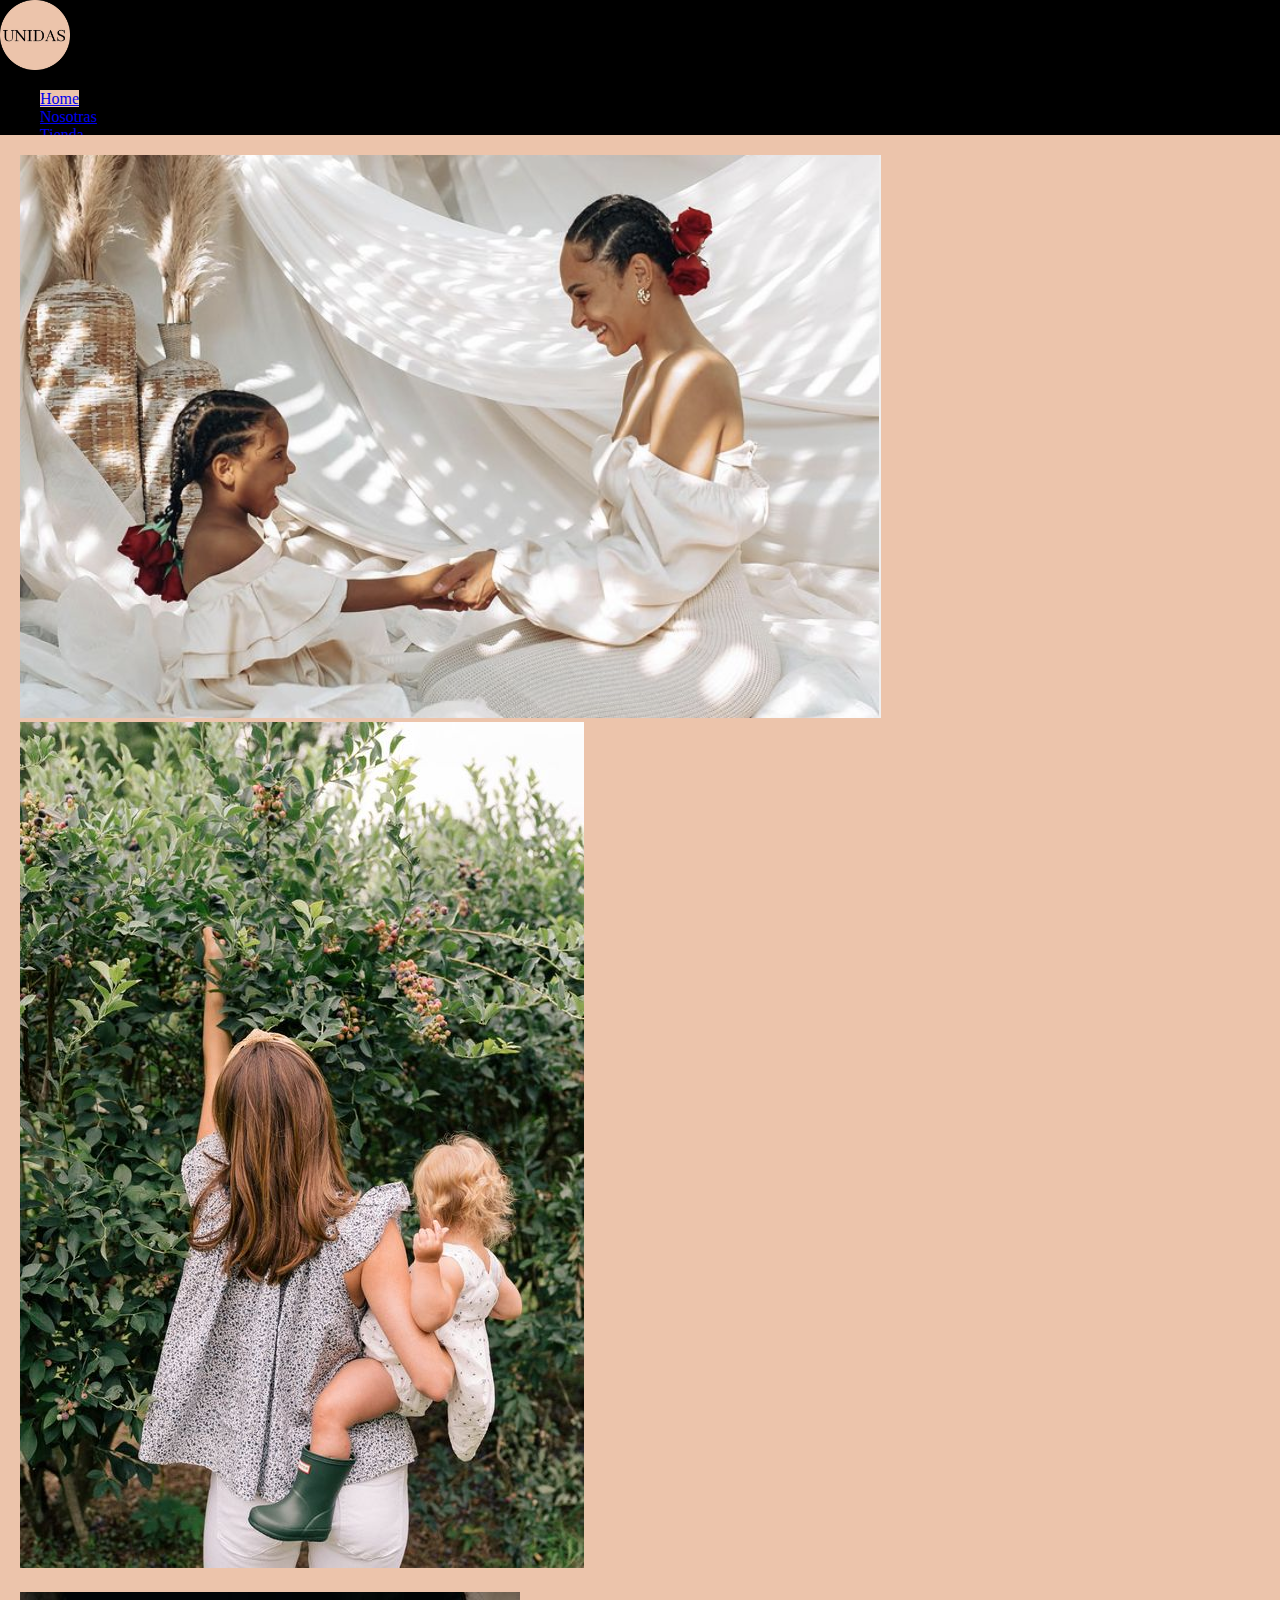
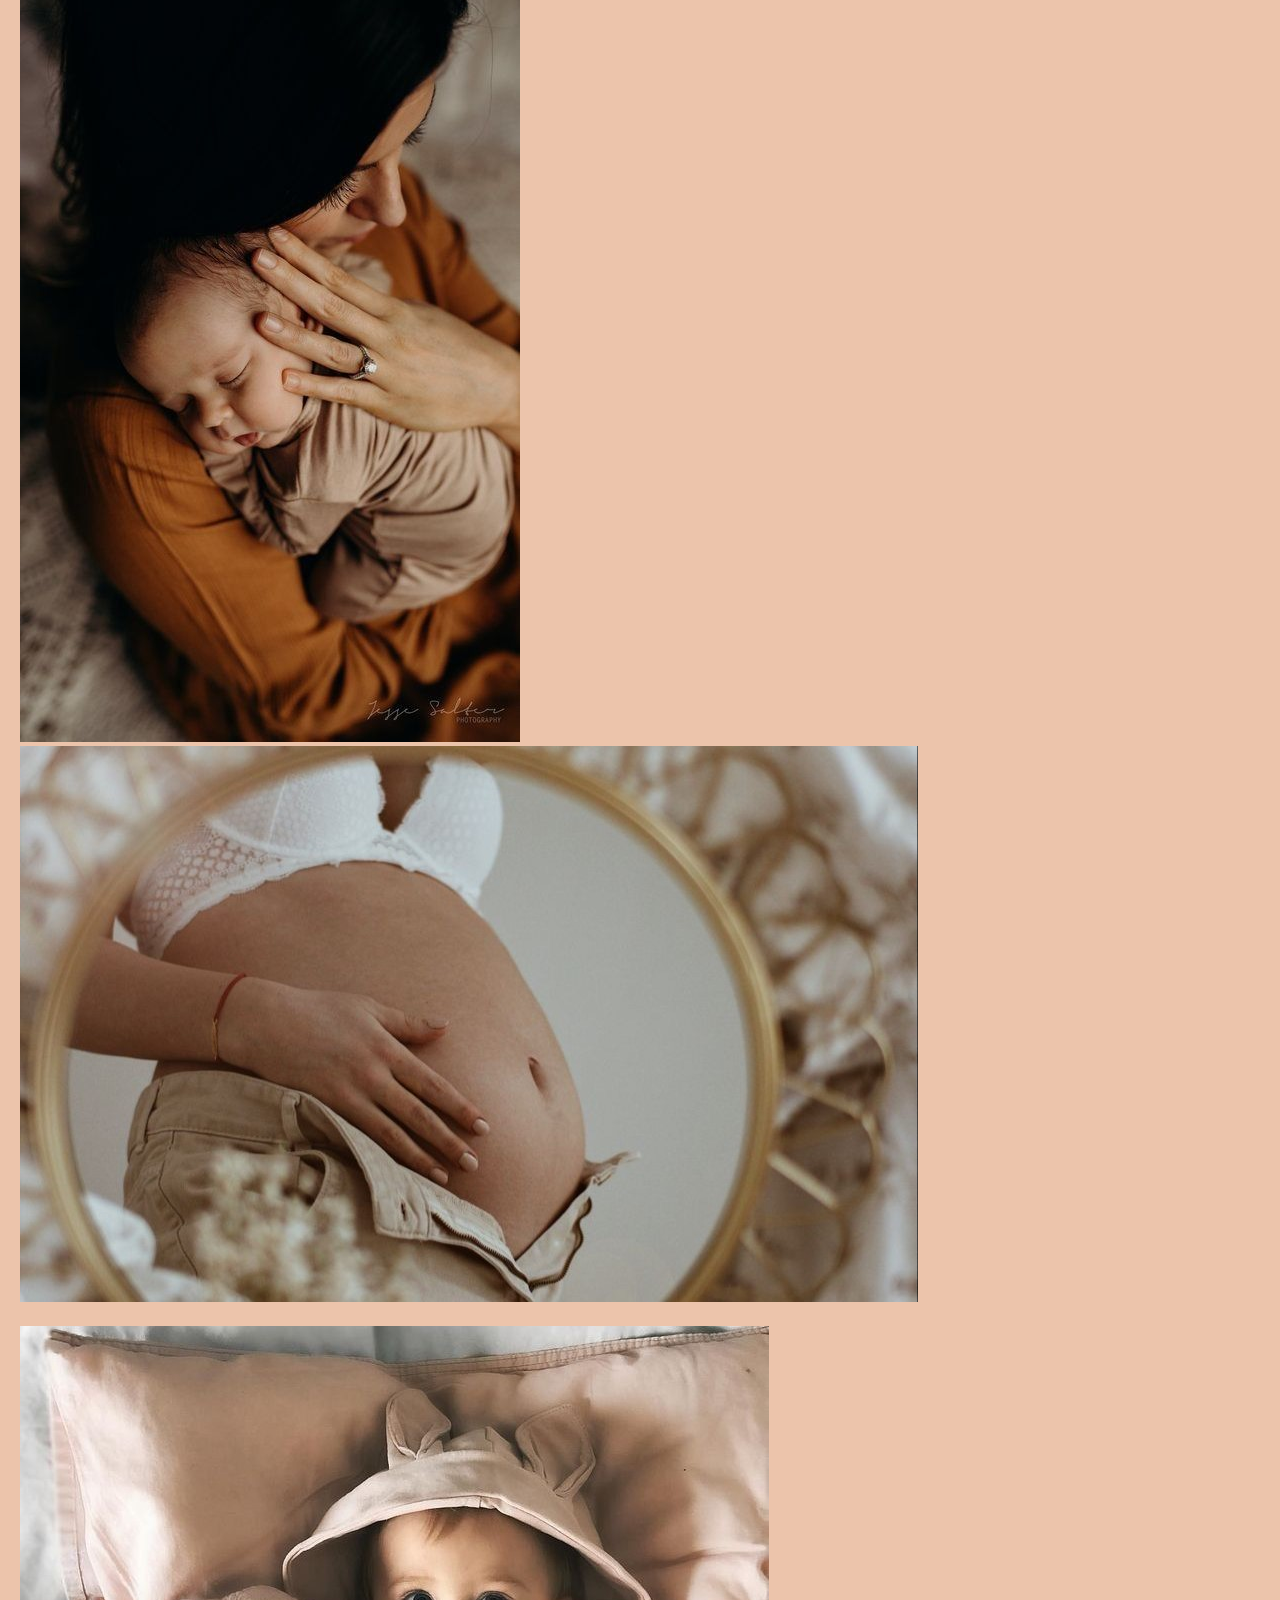
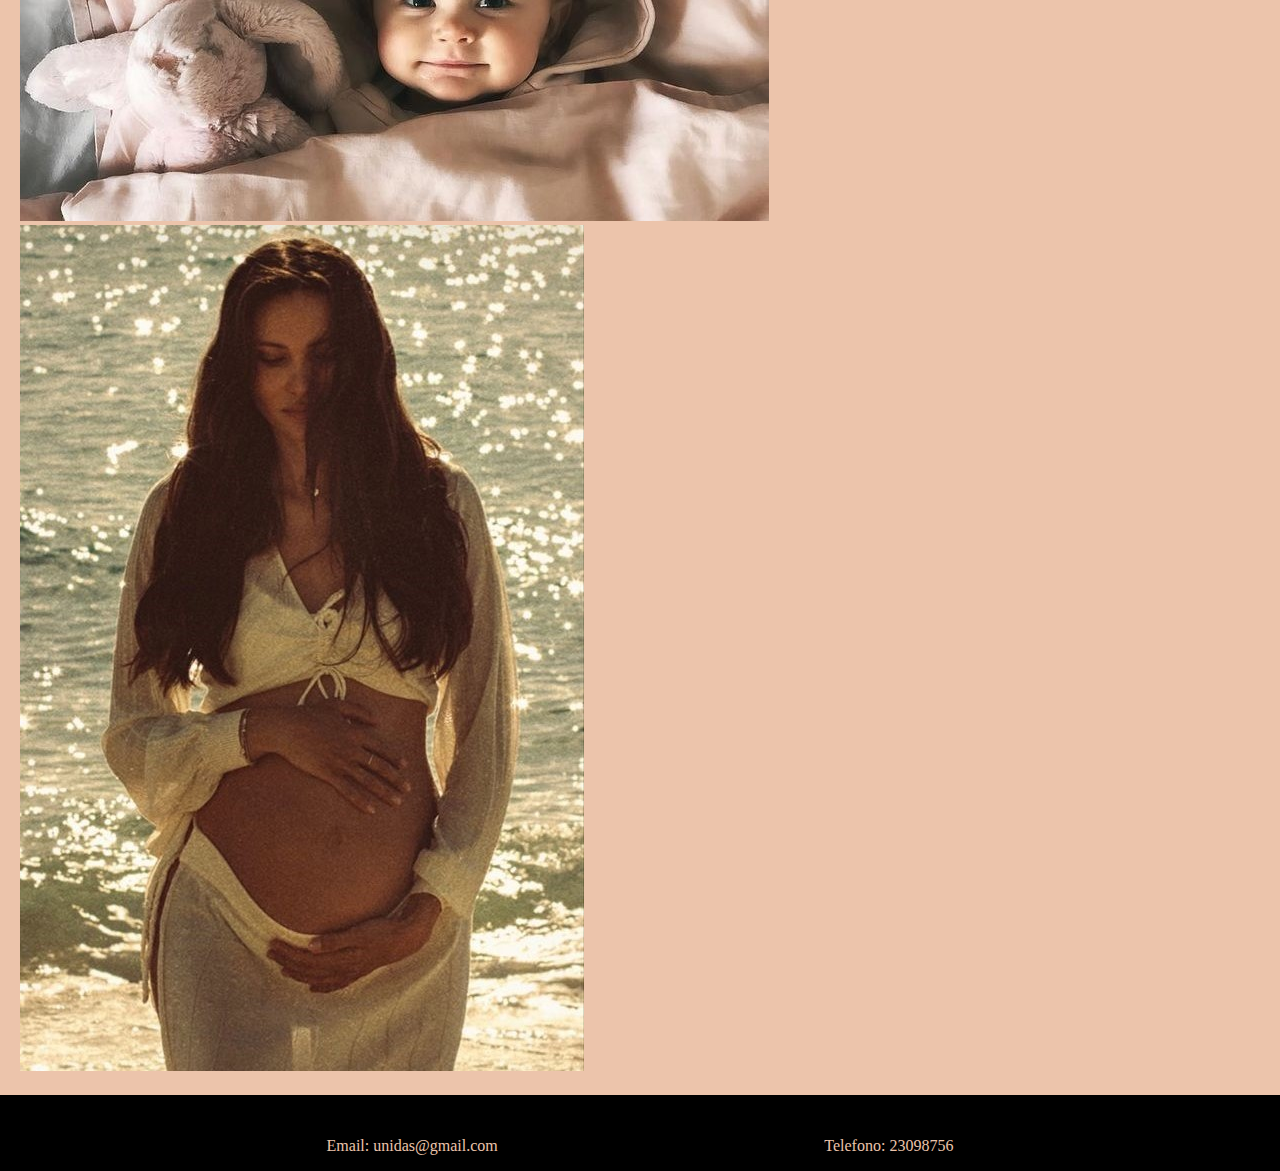
<file: index.html>
<!DOCTYPE html>
<html lang="en">
<head>
    <meta charset="UTF-8">
    <meta http-equiv="X-UA-Compatible" content="IE=edge">
    <meta name="viewport" content="width=device-width, initial-scale=1.0">
    <title>unidas</title>
    <meta name="description" content="Unidas es una página web dirigida a madres que quieren compartir experiencias, datos y sugerencias, de esta forma generando vínculos y amistades entre madres que comparten valores y formas de crianza.">
    <meta name="keywords"  content="unidas, madres, tienda, online, ecommerce">
    <link href="https://cdn.jsdelivr.net/npm/bootstrap@5.2.0-beta1/dist/css/bootstrap.min.css" rel="stylesheet" integrity="sha384-0evHe/X+R7YkIZDRvuzKMRqM+OrBnVFBL6DOitfPri4tjfHxaWutUpFmBp4vmVor" crossorigin="anonymous">
    <link rel="stylesheet" href="style.css">
    <link href="https://maxcdn.bootstrapcdn.com/font-awesome/4.7.0/css/font-awesome.min.css" rel="stylesheet" />
</head>
<body>
    <header>
        <nav class="container-fluid">
            <div class="row">
                <div class="navbar navbar-light">
                    <a class="navbar-brand" href="#">
                        <img class="mw-100"  src="img/logo.png" width="auto" height="70" alt="">
                    </a>
                </div>
            </div>
            <div clas="row">
                <ul class="nav nav-tabs" class="col-lg-12">
                    <li class="nav-item">
                      <a class="nav-link active" style="background-color:#ecc4ab" aria-current="page" href="#">Home</a>
                    </li>
                    <li class="nav-item">
                        <a class="nav-link" href="nosotras.html">Nosotras</a>
                      </li>
                    <li class="nav-item">
                      <a class="nav-link" href="tienda.html">Tienda</a>
                    </li>
                    <li class="nav-item">
                        <a class="nav-link" href="resenias.html">Reseñas</a>
                      </li>
                      <li class="nav-item">
                        <a class="nav-link" href="contactar.html">Contactar</a>
                      </li>
                  </ul>
            </div>
        </nav>
        
    </header>
    <main >
        <div class="row">
            <div class="col-lg-4 col-md-12 mb-4 mb-lg-0">
                <img
                    src="img/motherhood3.png"
                    class="w-100 shadow-1-strong rounded mb-4"
                    alt="madre jugando con hija"
                />
                <img
                    src="img/index2.jpg"
                    class="w-100 shadow-1-strong rounded mb-4"
                alt="madre cosechando con hija"
                />
            </div>
            <div class="col-lg-4 mb-4 mb-lg-0">
                <img
                    src="img/index1.jpg"
                    class="w-100 shadow-1-strong rounded mb-4"
                    alt="madre con hijo en brazos"
                />
                <img
                    src="img/motherhood5.jpg"
                    class="w-100 shadow-1-strong rounded mb-4"
                    alt="mujer embarazada"
                />
            </div>
            <div class="col-lg-4 mb-4 mb-lg-0">
                <img
                    src="img/motherhood4.jpg"
                    class="w-100 shadow-1-strong rounded mb-4"
                    alt="bebe en cama"
                />
                <img
                    src="img/index3.jpg"
                    class="w-100 shadow-1-strong rounded mb-4"
                    alt="mujer embarazada en la playa"
                />
            </div>
        </div>
    </main>
    <footer>
        <p>Email: unidas@gmail.com</p>
        <p>Telefono: 23098756</p>
    </footer>
    <script src="https://cdn.jsdelivr.net/npm/bootstrap@5.2.0-beta1/dist/js/bootstrap.bundle.min.js" integrity="sha384-pprn3073KE6tl6bjs2QrFaJGz5/SUsLqktiwsUTF55Jfv3qYSDhgCecCxMW52nD2" crossorigin="anonymous"></script>

</body>
</html>
</file>
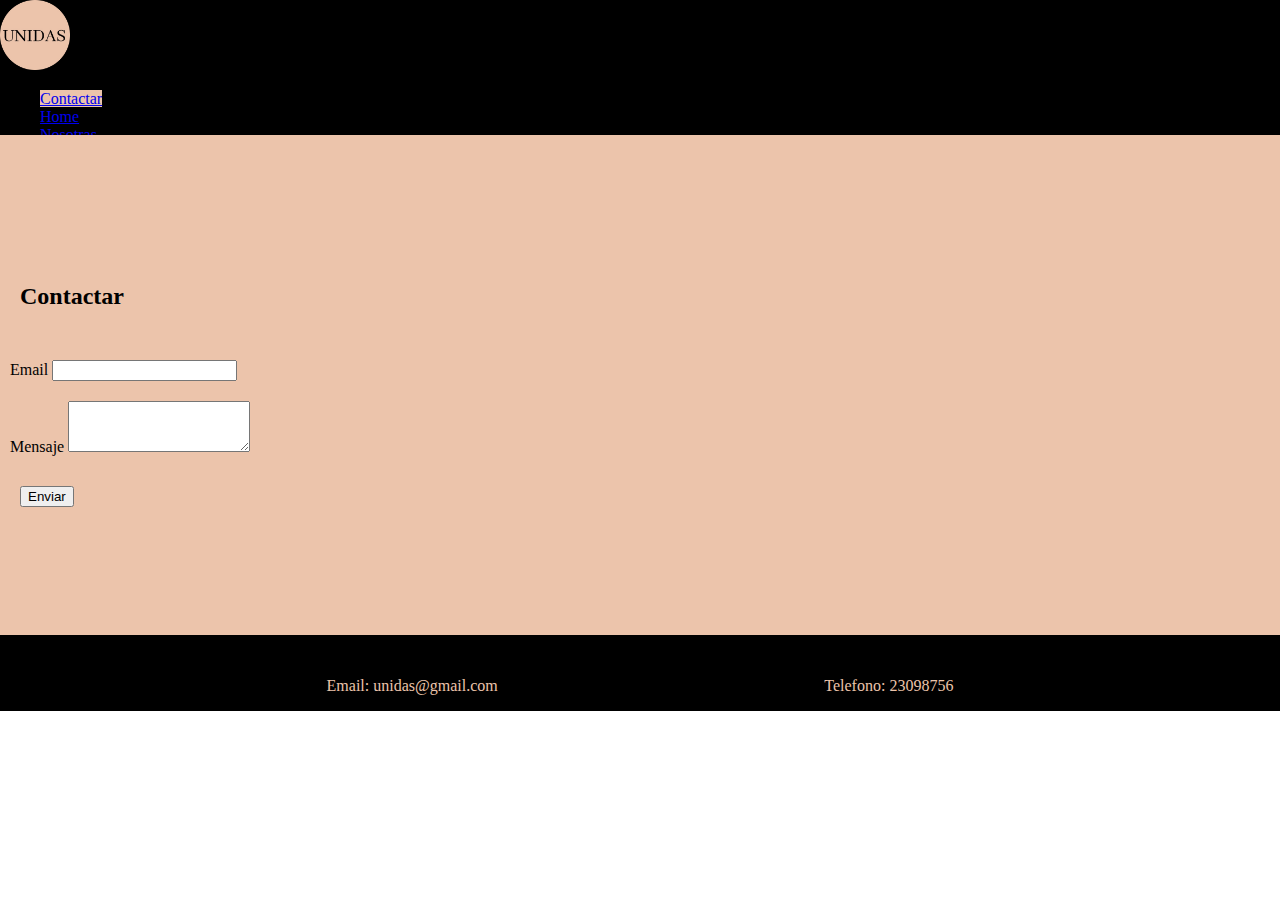
<file: contactar.html>
<!DOCTYPE html>
<html lang="en">
<head>
    <meta charset="UTF-8">
    <meta http-equiv="X-UA-Compatible" content="IE=edge">
    <meta name="viewport" content="width=device-width, initial-scale=1.0">
    <title>unidas</title>
    <meta name="description" content="Unidas es una página web dirigida a madres que quieren compartir experiencias, datos y sugerencias, de esta forma generando vínculos y amistades entre madres que comparten valores y formas de crianza.">
    <meta name="keywords"  content="unidas, madres, contactar, formula, contacto">
    <link href="https://cdn.jsdelivr.net/npm/bootstrap@5.2.0-beta1/dist/css/bootstrap.min.css" rel="stylesheet" integrity="sha384-0evHe/X+R7YkIZDRvuzKMRqM+OrBnVFBL6DOitfPri4tjfHxaWutUpFmBp4vmVor" crossorigin="anonymous">
    <link rel="stylesheet" href="style.css">
</head>
<body>
    <header>
        <nav class="container-fluid">
            <div class="row">
                <div class="navbar navbar-light">
                    <a class="navbar-brand" href="index.html">
                      <img src="img/logo.png" width="auto" height="70" alt="">
                    </a>
                </div>
            </div>
            <div clas="row">
                <ul class="nav nav-tabs" class="col-lg-12">
                    <li class="nav-item">
                      <a class="nav-link active" style="background-color:#ecc4ab" aria-current="page" href="#">Contactar</a>
                    </li>
                    <li class="nav-item">
                        <a class="nav-link" href="index.html">Home</a>
                      </li>
                      <li class="nav-item">
                        <a class="nav-link" href="nosotras.html">Nosotras</a>
                      </li>
                    </li>
                    <li class="nav-item">
                      <a class="nav-link" href="tienda.html">Tienda</a>
                    </li>
                    <li class="nav-item">
                      <a class="nav-link" href="resenias.html">Reseñas</a>
                    </li>
                  </ul>
            </div>
        </nav>
    </header>
    <main>
        <form id="contactform">
            <div class="row mb-4">
                <div class="col-lg-5">
                  <h2 class="display-4 font-weight-light">Contactar</h2>
                </div>
              </div>
            <div class="form-group">
              <label for="exampleFormControlInput1">Email</label>
              <input type="email" class="form-control" id="exampleFormControlInput1" placeholder="">
            </div>
            <div class="form-group">
              <label for="exampleFormControlTextarea1">Mensaje</label>
              <textarea class="form-control" id="exampleFormControlTextarea1" rows="3"></textarea>
            </div>
            <div class="form-group row">
                <div class="col-sm-10">
                  <button type="submit" class="btn btn-primary">Enviar</button>
                </div>
              </div>
          </form>
    </main>
    <footer>
        <p>Email: unidas@gmail.com</p>
        <p>Telefono: 23098756</p>
    </footer>

    <script src="https://cdn.jsdelivr.net/npm/bootstrap@5.2.0-beta1/dist/js/bootstrap.bundle.min.js" integrity="sha384-pprn3073KE6tl6bjs2QrFaJGz5/SUsLqktiwsUTF55Jfv3qYSDhgCecCxMW52nD2" crossorigin="anonymous"></script>
</body>
</html>
</file>
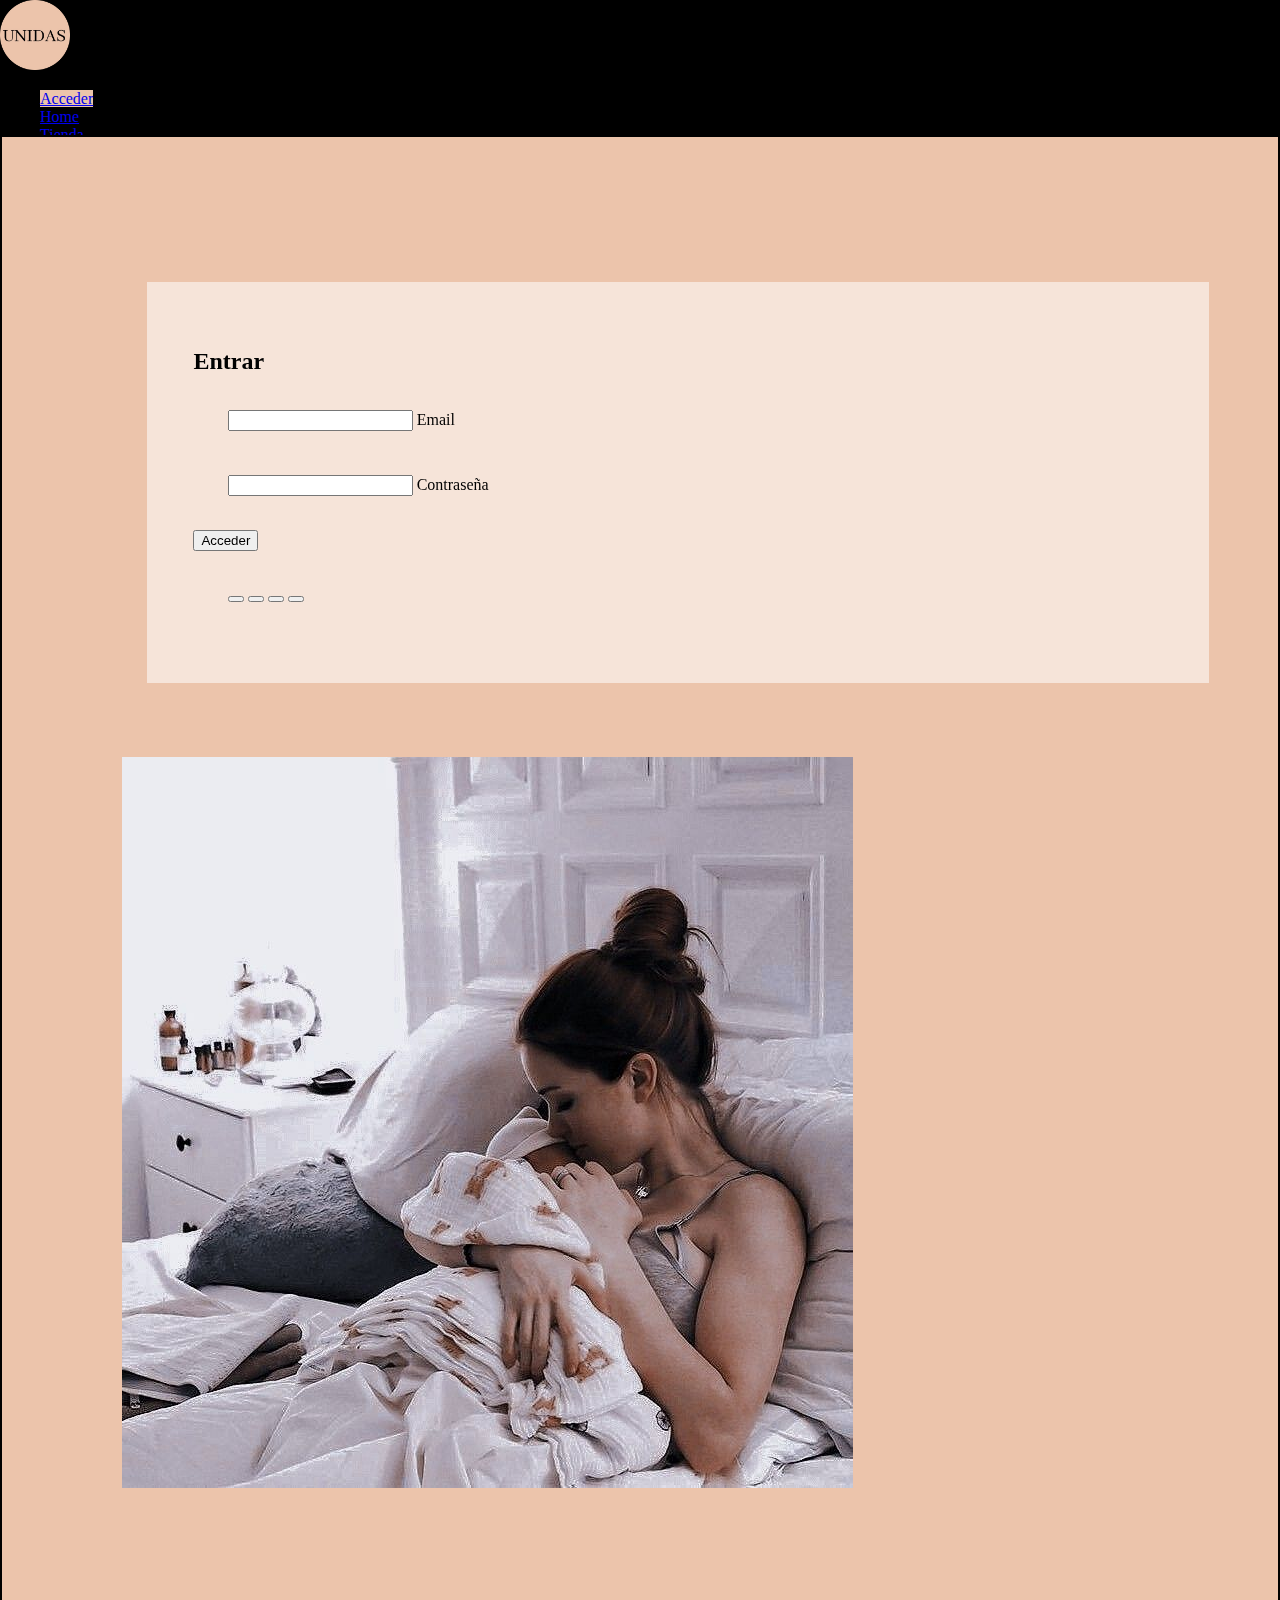
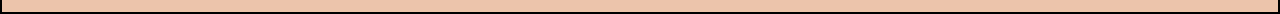
<file: iniciar_sesion.html>
<!DOCTYPE html>
<html lang="en">
<head>
    <meta charset="UTF-8">
    <meta http-equiv="X-UA-Compatible" content="IE=edge">
    <meta name="viewport" content="width=device-width, initial-scale=1.0">
    <title>unidas</title>
    <link href="https://cdn.jsdelivr.net/npm/bootstrap@5.2.0-beta1/dist/css/bootstrap.min.css" rel="stylesheet" integrity="sha384-0evHe/X+R7YkIZDRvuzKMRqM+OrBnVFBL6DOitfPri4tjfHxaWutUpFmBp4vmVor" crossorigin="anonymous">
    <link rel="stylesheet" href="style.css">
</head>
<body>
    <header>
        <nav class="container-fluid">
            <div class="row">
                <div class="navbar navbar-light">
                    <a class="navbar-brand" href="img/logo.png">
                      <img src="img/logo.png" width="auto" height="70" alt="">
                    </a>
                </div>
            </div>
            <div clas="row">
                <ul class="nav nav-tabs" class="col-lg-12">
                    <li class="nav-item">
                      <a class="nav-link active" style="background-color:#ecc4ab" aria-current="page" href="#">Acceder</a>
                    </li>
                    <li class="nav-item">
                        <a class="nav-link" href="index.html">Home</a>
                      </li>
                    <li class="nav-item">
                      <a class="nav-link" href="tienda.html">Tienda</a>
                    </li>
                    <li class="nav-item">
                        <a class="nav-link" href="resenias.html">Reseñas</a>
                      </li>
                  </ul>
            </div>
        </nav>
    </header>
    <main>
        <!-- Section: Design Block -->
<section class="text-center text-lg-start">
    <style>
      .cascading-right {
        margin-right: -50px;
      }
  
      @media (max-width: 991.98px) {
        .cascading-right {
          margin-right: 0;
        }
      }
    </style>
  
    <!-- Jumbotron -->
    <div class="container py-4">
      <div class="row g-0 align-items-center">
        <div class="col-lg-6 mb-5 mb-lg-0">
          <div class="card cascading-right" style="
              background: hsla(0, 0%, 100%, 0.55);
              backdrop-filter: blur(30px);
              ">
            <div class="card-body p-5 shadow-5 text-center">
              <h2 class="fw-bold mb-5">Entrar</h2>
              <form>

                <!-- Email input -->
                <div class="form-outline mb-4">
                  <input type="email" id="form3Example3" class="form-control" />
                  <label class="form-label" for="form3Example3">Email</label>
                </div>
  
                <!-- Password input -->
                <div class="form-outline mb-4">
                  <input type="password" id="form3Example4" class="form-control" />
                  <label class="form-label" for="form3Example4">Contraseña</label>
                </div>

  
                <!-- Submit button -->
                <button type="submit" class="btn btn-primary btn-block mb-4">
                  Acceder
                </button>
  
                <!-- Register buttons -->
                <div class="text-center">

                  <button type="button" class="btn btn-link btn-floating mx-1">
                    <i class="fab fa-facebook-f"></i>
                  </button>
  
                  <button type="button" class="btn btn-link btn-floating mx-1">
                    <i class="fab fa-google"></i>
                  </button>
  
                  <button type="button" class="btn btn-link btn-floating mx-1">
                    <i class="fab fa-twitter"></i>
                  </button>
  
                  <button type="button" class="btn btn-link btn-floating mx-1">
                    <i class="fab fa-github"></i>
                  </button>
                </div>
              </form>
            </div>
          </div>
        </div>
  
        <div class="col-lg-6 mb-5 mb-lg-0">
          <img src="img/motherhood6.jpg" class="w-100 rounded-4 shadow-4"
            alt="" />
        </div>
      </div>
    </div>
    <!-- Jumbotron -->
  </section>
  <!-- Section: Design Block -->
    </main>

    <script src="https://cdn.jsdelivr.net/npm/bootstrap@5.2.0-beta1/dist/js/bootstrap.bundle.min.js" integrity="sha384-pprn3073KE6tl6bjs2QrFaJGz5/SUsLqktiwsUTF55Jfv3qYSDhgCecCxMW52nD2" crossorigin="anonymous"></script>
</body>
</html>
</file>
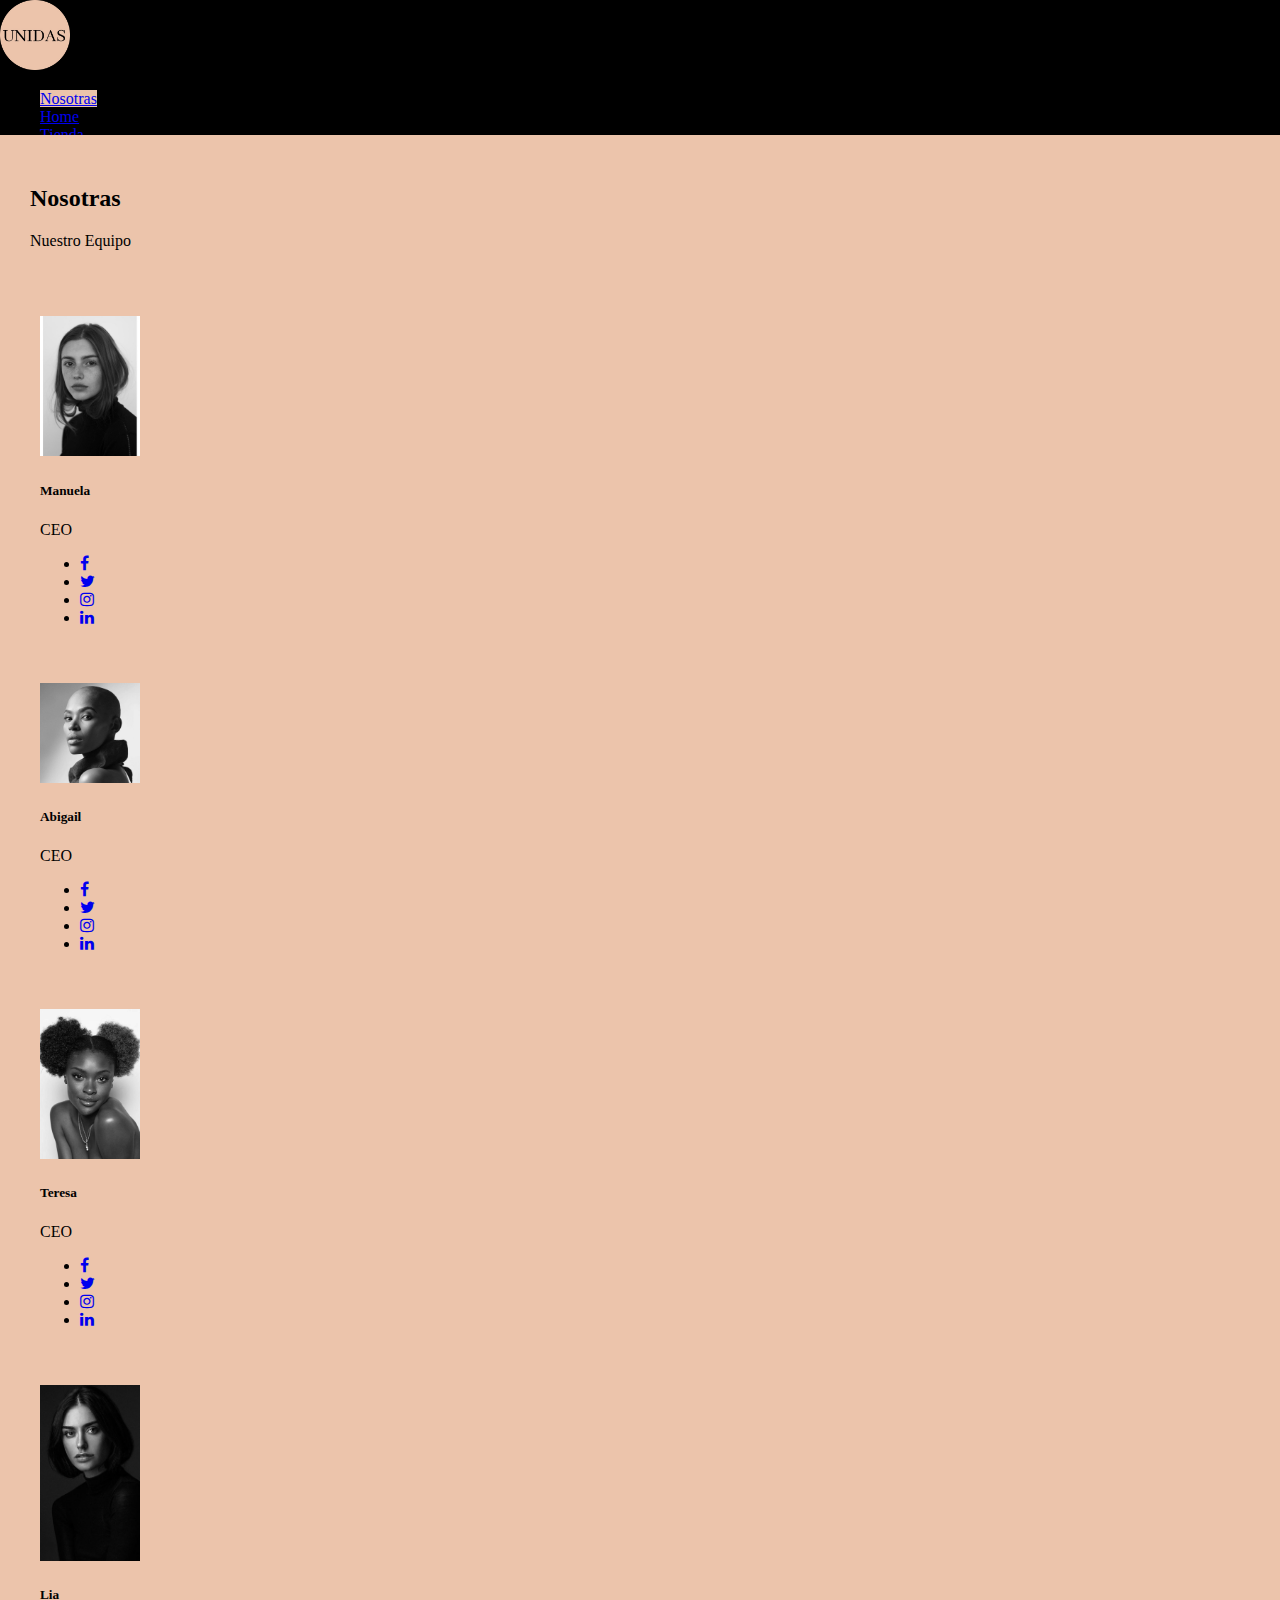
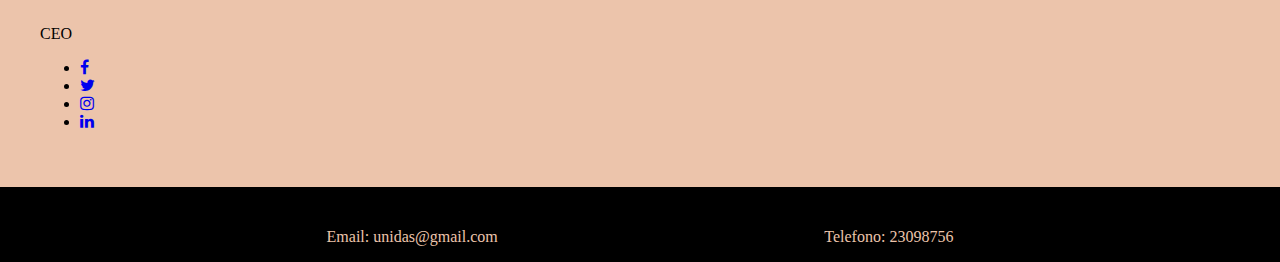
<file: nosotras.html>
<!DOCTYPE html>
<html lang="en">
<head>
    <meta charset="UTF-8">
    <meta http-equiv="X-UA-Compatible" content="IE=edge">
    <meta name="viewport" content="width=device-width, initial-scale=1.0">
    <title>iniciar sesion</title>
    <meta name="description" content="Unidas es una página web dirigida a madres que quieren compartir experiencias, datos y sugerencias, de esta forma generando vínculos y amistades entre madres que comparten valores y formas de crianza.">
    <meta name="keywords"  content="unidas, equipo, conocer, team, nosotras">
    <link href="https://cdn.jsdelivr.net/npm/bootstrap@5.2.0-beta1/dist/css/bootstrap.min.css" rel="stylesheet" integrity="sha384-0evHe/X+R7YkIZDRvuzKMRqM+OrBnVFBL6DOitfPri4tjfHxaWutUpFmBp4vmVor" crossorigin="anonymous">
    <link rel="stylesheet" href="style.css">
    <link href="https://maxcdn.bootstrapcdn.com/font-awesome/4.7.0/css/font-awesome.min.css" rel="stylesheet" />
</head>
<body>
    <header>
        <nav class="container-fluid">
            <div class="row">
                <div class="navbar navbar-light">
                    <a class="navbar-brand" href="index.html">
                      <img src="img/logo.png" width="auto" height="70" alt="">
                    </a>
                </div>
            </div>
            <div clas="row">
                <ul class="nav nav-tabs" class="col-lg-12">
                    <li class="nav-item">
                      <a class="nav-link active" style="background-color:#ecc4ab" aria-current="page" href="#">Nosotras</a>
                    </li>
                    <li class="nav-item">
                        <a class="nav-link" href="index.html">Home</a>
                      </li>
                    <li class="nav-item">
                      <a class="nav-link" href="tienda.html">Tienda</a>
                    </li>
                    <li class="nav-item">
                        <a class="nav-link" href="resenias.html">Reseñas</a>
                      </li>
                      <li class="nav-item">
                        <a class="nav-link" href="contactar.html">Contactar</a>
                      </li>
                  </ul>
            </div>
        </nav>
    </header>
    <main>
      <div class="container py-5">
          <div class="row mb-4">
            <div class="col-lg-5">
              <h2 class="display-4 font-weight-light">Nosotras</h2>
              <p class="font-italic text-muted">Nuestro Equipo</p>
            </div>
          </div>

          <div class="row text-center">
            <!-- Team item-->
            <div class="col-xl-3 col-sm-6 mb-5">
              <div class="bg-white rounded shadow-sm py-5 px-4"><img src="img/ceo1.jpg" alt="CEO-1" width="100" class="img-fluid rounded-circle mb-3 img-thumbnail shadow-sm">
                <h5 class="mb-0">Manuela</h5><span class="small text-uppercase text-muted">CEO</span>
                <ul class="social mb-0 list-inline mt-3">
                  <li class="list-inline-item"><a href="#" class="social-link"><i class="fa fa-facebook-f"></i></a></li>
                  <li class="list-inline-item"><a href="#" class="social-link"><i class="fa fa-twitter"></i></a></li>
                  <li class="list-inline-item"><a href="#" class="social-link"><i class="fa fa-instagram"></i></a></li>
                  <li class="list-inline-item"><a href="#" class="social-link"><i class="fa fa-linkedin"></i></a></li>
                </ul>
              </div>
            </div>
            <!-- End-->

            <!-- Team item-->
            <div class="col-xl-3 col-sm-6 mb-5">
              <div class="bg-white rounded shadow-sm py-5 px-4"><img src="img/ceo2.jpg" alt="CEO-2" width="100" class="img-fluid rounded-circle mb-3 img-thumbnail shadow-sm">
                <h5 class="mb-0">Abigail</h5><span class="small text-uppercase text-muted">CEO</span>
                <ul class="social mb-0 list-inline mt-3">
                  <li class="list-inline-item"><a href="#" class="social-link"><i class="fa fa-facebook-f"></i></a></li>
                  <li class="list-inline-item"><a href="#" class="social-link"><i class="fa fa-twitter"></i></a></li>
                  <li class="list-inline-item"><a href="#" class="social-link"><i class="fa fa-instagram"></i></a></li>
                  <li class="list-inline-item"><a href="#" class="social-link"><i class="fa fa-linkedin"></i></a></li>
                </ul>
              </div>
            </div>
            <!-- End-->

            <!-- Team item-->
            <div class="col-xl-3 col-sm-6 mb-5">
              <div class="bg-white rounded shadow-sm py-5 px-4"><img src="img/ceo3.jpg" alt="CEO-3" width="100" class="img-fluid rounded-circle mb-3 img-thumbnail shadow-sm">
                <h5 class="mb-0">Teresa</h5><span class="small text-uppercase text-muted">CEO</span>
                <ul class="social mb-0 list-inline mt-3">
                  <li class="list-inline-item"><a href="#" class="social-link"><i class="fa fa-facebook-f"></i></a></li>
                  <li class="list-inline-item"><a href="#" class="social-link"><i class="fa fa-twitter"></i></a></li>
                  <li class="list-inline-item"><a href="#" class="social-link"><i class="fa fa-instagram"></i></a></li>
                  <li class="list-inline-item"><a href="#" class="social-link"><i class="fa fa-linkedin"></i></a></li>
                </ul>
              </div>
            </div>
            <!-- End-->

            <!-- Team item-->
            <div class="col-xl-3 col-sm-6 mb-5">
              <div class="bg-white rounded shadow-sm py-5 px-4"><img src="img/ceo4.jpg" alt="CEO-4" width="100" class="img-fluid rounded-circle mb-3 img-thumbnail shadow-sm">
                <h5 class="mb-0">Lia</h5><span class="small text-uppercase text-muted">CEO</span>
                <ul class="social mb-0 list-inline mt-3">
                  <li class="list-inline-item"><a href="#" class="social-link"><i class="fa fa-facebook-f"></i></a></li>
                  <li class="list-inline-item"><a href="#" class="social-link"><i class="fa fa-twitter"></i></a></li>
                  <li class="list-inline-item"><a href="#" class="social-link"><i class="fa fa-instagram"></i></a></li>
                  <li class="list-inline-item"><a href="#" class="social-link"><i class="fa fa-linkedin"></i></a></li>
                </ul>
              </div>
            </div>
            <!-- End-->

          </div>
        </div>
    </main>
    <footer>
      <p>Email: unidas@gmail.com</p>
      <p>Telefono: 23098756</p>
  </footer>

    <script src="https://cdn.jsdelivr.net/npm/bootstrap@5.2.0-beta1/dist/js/bootstrap.bundle.min.js" integrity="sha384-pprn3073KE6tl6bjs2QrFaJGz5/SUsLqktiwsUTF55Jfv3qYSDhgCecCxMW52nD2" crossorigin="anonymous"></script>
</body>
</html>
</file>
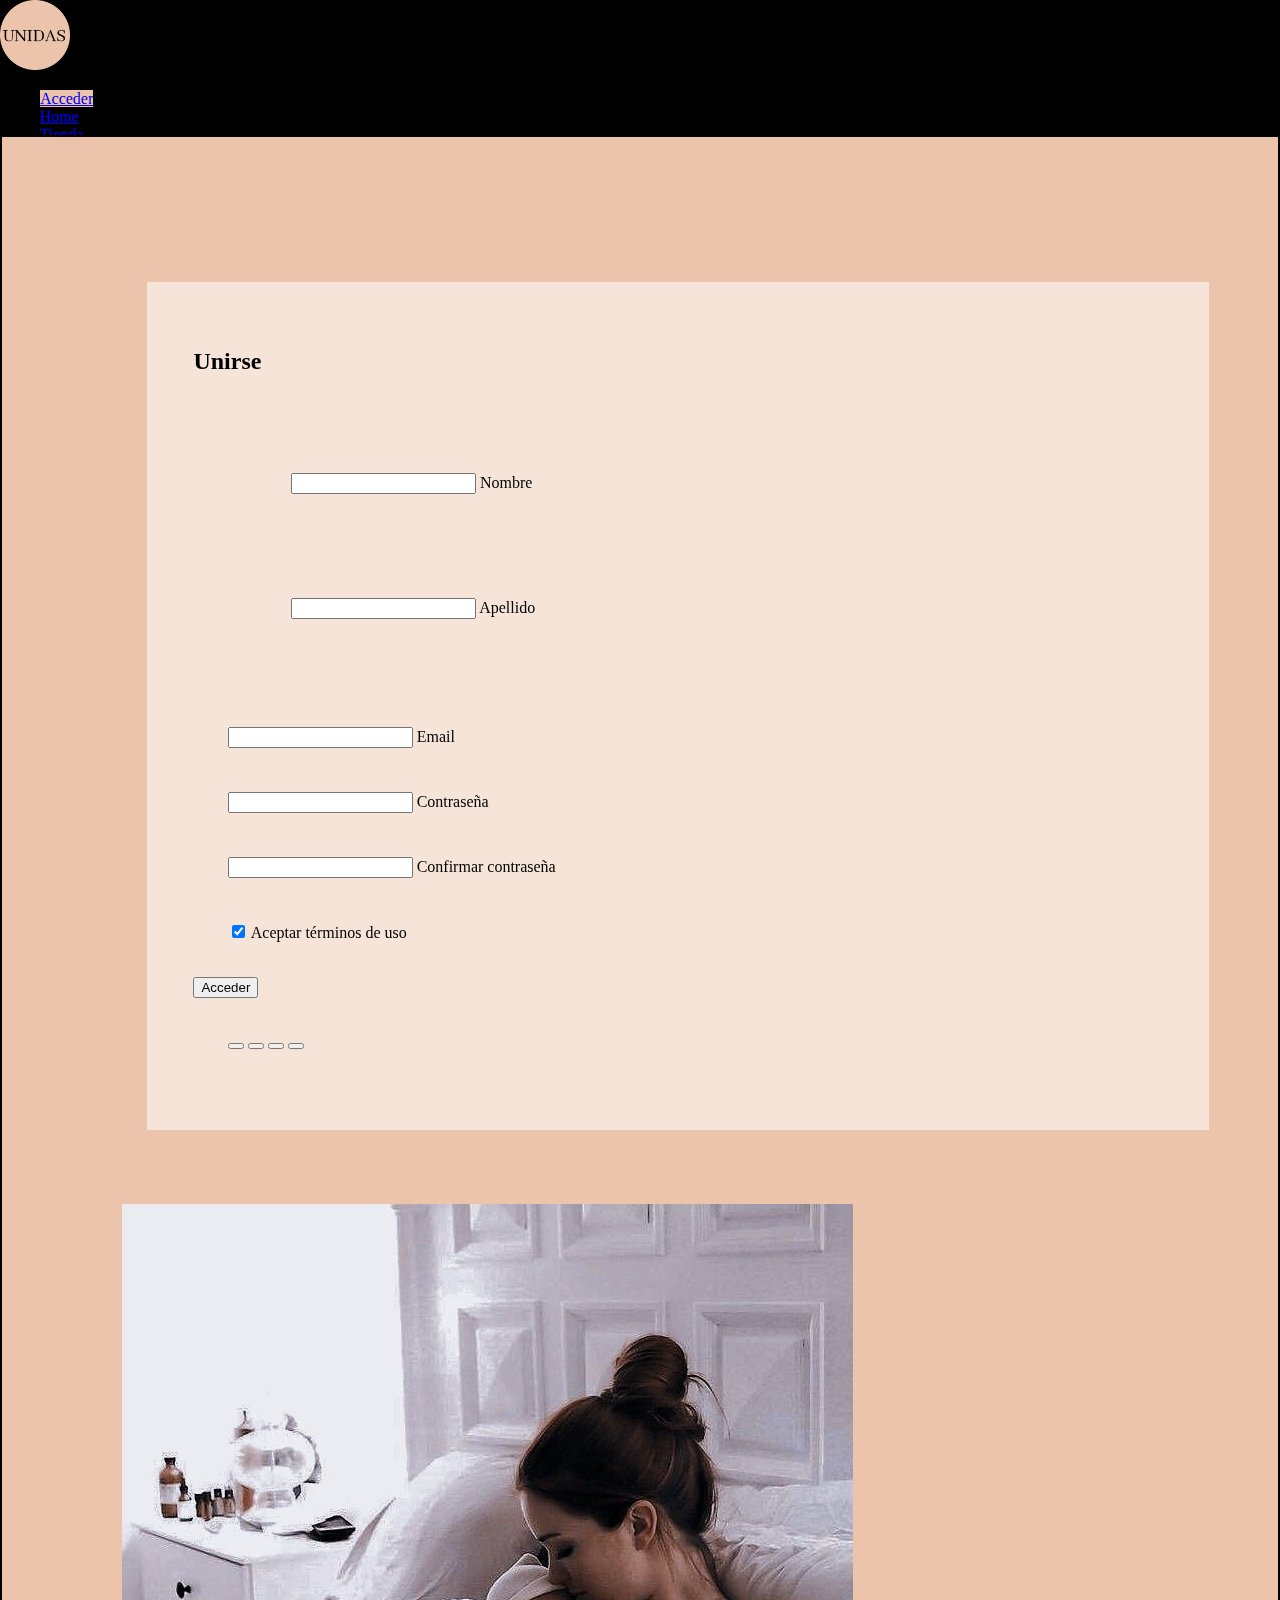
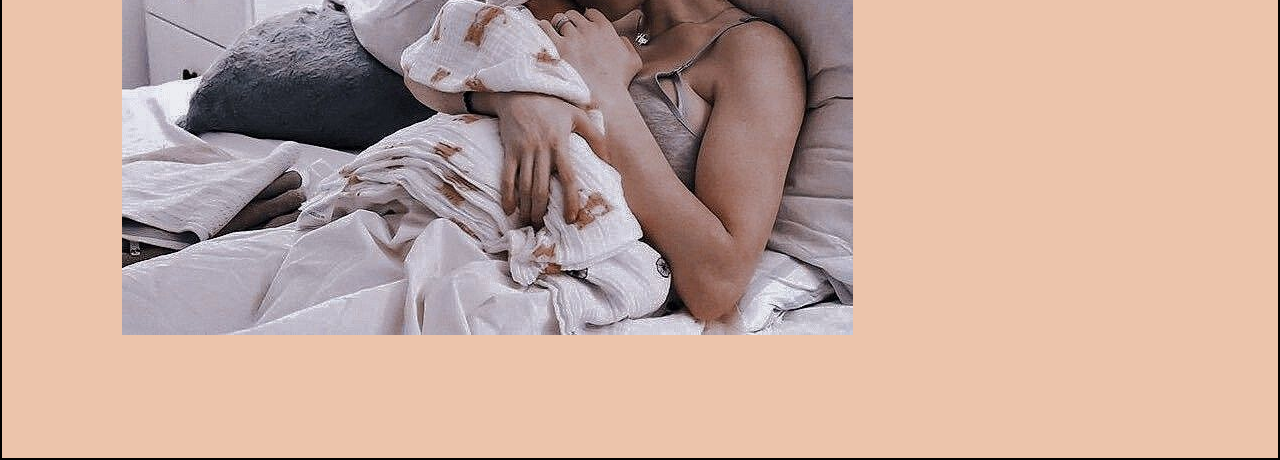
<file: registrarse.html>
<!DOCTYPE html>
<html lang="en">
<head>
    <meta charset="UTF-8">
    <meta http-equiv="X-UA-Compatible" content="IE=edge">
    <meta name="viewport" content="width=device-width, initial-scale=1.0">
    <title>unidas</title>
    <meta name="description" content="Unidas es una página web dirigida a madres que quieren compartir experiencias, datos y sugerencias, de esta forma generando vínculos y amistades entre madres que comparten valores y formas de crianza.">
    <meta name="keywords"  content="UNIDAS, MADRES, MADRES SOLTERAS, CRIANZA, PEQUES, COMPARTIR, EXPERIENCIAS, CONTENIDO, RESENIAS, RESENIA, FEEDBACK, IDEAS, BLOG">
    <link href="https://cdn.jsdelivr.net/npm/bootstrap@5.2.0-beta1/dist/css/bootstrap.min.css" rel="stylesheet" integrity="sha384-0evHe/X+R7YkIZDRvuzKMRqM+OrBnVFBL6DOitfPri4tjfHxaWutUpFmBp4vmVor" crossorigin="anonymous">
    <link rel="stylesheet" href="style.css">
</head>
<body>
    <header>
        <nav class="container-fluid">
            <div class="row">
                <div class="navbar navbar-light">
                    <a class="navbar-brand" href="img/logo.png">
                      <img src="img/logo.png" width="auto" height="70" alt="">
                    </a>
                </div>
            </div>
            <div clas="row">
                <ul class="nav nav-tabs" class="col-lg-12">
                    <li class="nav-item">
                      <a class="nav-link active" style="background-color:#ecc4ab" aria-current="page" href="#">Acceder</a>
                    </li>
                    <li class="nav-item">
                        <a class="nav-link" href="index.html">Home</a>
                      </li>
                    <li class="nav-item">
                      <a class="nav-link" href="tienda.html">Tienda</a>
                    </li>
                    <li class="nav-item">
                        <a class="nav-link" href="resenias.html">Reseñas</a>
                      </li>
                  </ul>
            </div>
        </nav>
    </header>
    <main>
        <!-- Section: Design Block -->
<section class="text-center text-lg-start">
    <style>
      .cascading-right {
        margin-right: -50px;
      }
  
      @media (max-width: 991.98px) {
        .cascading-right {
          margin-right: 0;
        }
      }
    </style>
  
    <!-- Jumbotron -->
    <div class="container py-4">
      <div class="row g-0 align-items-center">
        <div class="col-lg-6 mb-5 mb-lg-0">
          <div class="card cascading-right" style="
              background: hsla(0, 0%, 100%, 0.55);
              backdrop-filter: blur(30px);
              ">
            <div class="card-body p-5 shadow-5 text-center">
              <h2 class="fw-bold mb-5">Unirse</h2>
              <form>
                <!-- 2 column grid layout with text inputs for the first and last names -->
                <div class="row">
                  <div class="col-md-6 mb-4">
                    <div class="form-outline">
                      <input type="text" id="form3Example1" class="form-control" />
                      <label class="form-label" for="form3Example1">Nombre</label>
                    </div>
                  </div>
                  <div class="col-md-6 mb-4">
                    <div class="form-outline">
                      <input type="text" id="form3Example2" class="form-control" />
                      <label class="form-label" for="form3Example2">Apellido</label>
                    </div>
                  </div>
                </div>
  
                <!-- Email input -->
                <div class="form-outline mb-4">
                  <input type="email" id="form3Example3" class="form-control" />
                  <label class="form-label" for="form3Example3">Email</label>
                </div>
  
                <!-- Password input -->
                <div class="form-outline mb-4">
                  <input type="password" id="form3Example4" class="form-control" />
                  <label class="form-label" for="form3Example4">Contraseña</label>
                </div>

                <div class="form-outline mb-4">
                    <input type="password" id="form3Example4" class="form-control" />
                    <label class="form-label" for="form3Example4">Confirmar contraseña</label>
                  </div>
  
                <!-- Checkbox -->
                <div class="form-check d-flex justify-content-center mb-4">
                  <input class="form-check-input me-2" type="checkbox" value="" id="form2Example33" checked />
                  <label class="form-check-label" for="form2Example33">
                    Aceptar términos de uso
                  </label>
                </div>
  
                <!-- Submit button -->
                <button type="submit" class="btn btn-primary btn-block mb-4">
                  Acceder
                </button>
  
                <!-- Register buttons -->
                <div class="text-center">

                  <button type="button" class="btn btn-link btn-floating mx-1">
                    <i class="fab fa-facebook-f"></i>
                  </button>
  
                  <button type="button" class="btn btn-link btn-floating mx-1">
                    <i class="fab fa-google"></i>
                  </button>
  
                  <button type="button" class="btn btn-link btn-floating mx-1">
                    <i class="fab fa-twitter"></i>
                  </button>
  
                  <button type="button" class="btn btn-link btn-floating mx-1">
                    <i class="fab fa-github"></i>
                  </button>
                </div>
              </form>
            </div>
          </div>
        </div>
  
        <div class="col-lg-6 mb-5 mb-lg-0">
          <img src="img/motherhood6.jpg" class="w-100 rounded-4 shadow-4"
            alt="" />
        </div>
      </div>
    </div>
    <!-- Jumbotron -->
  </section>
  <!-- Section: Design Block -->
    </main>

    <script src="https://cdn.jsdelivr.net/npm/bootstrap@5.2.0-beta1/dist/js/bootstrap.bundle.min.js" integrity="sha384-pprn3073KE6tl6bjs2QrFaJGz5/SUsLqktiwsUTF55Jfv3qYSDhgCecCxMW52nD2" crossorigin="anonymous"></script>
</body>
</html>
</file>
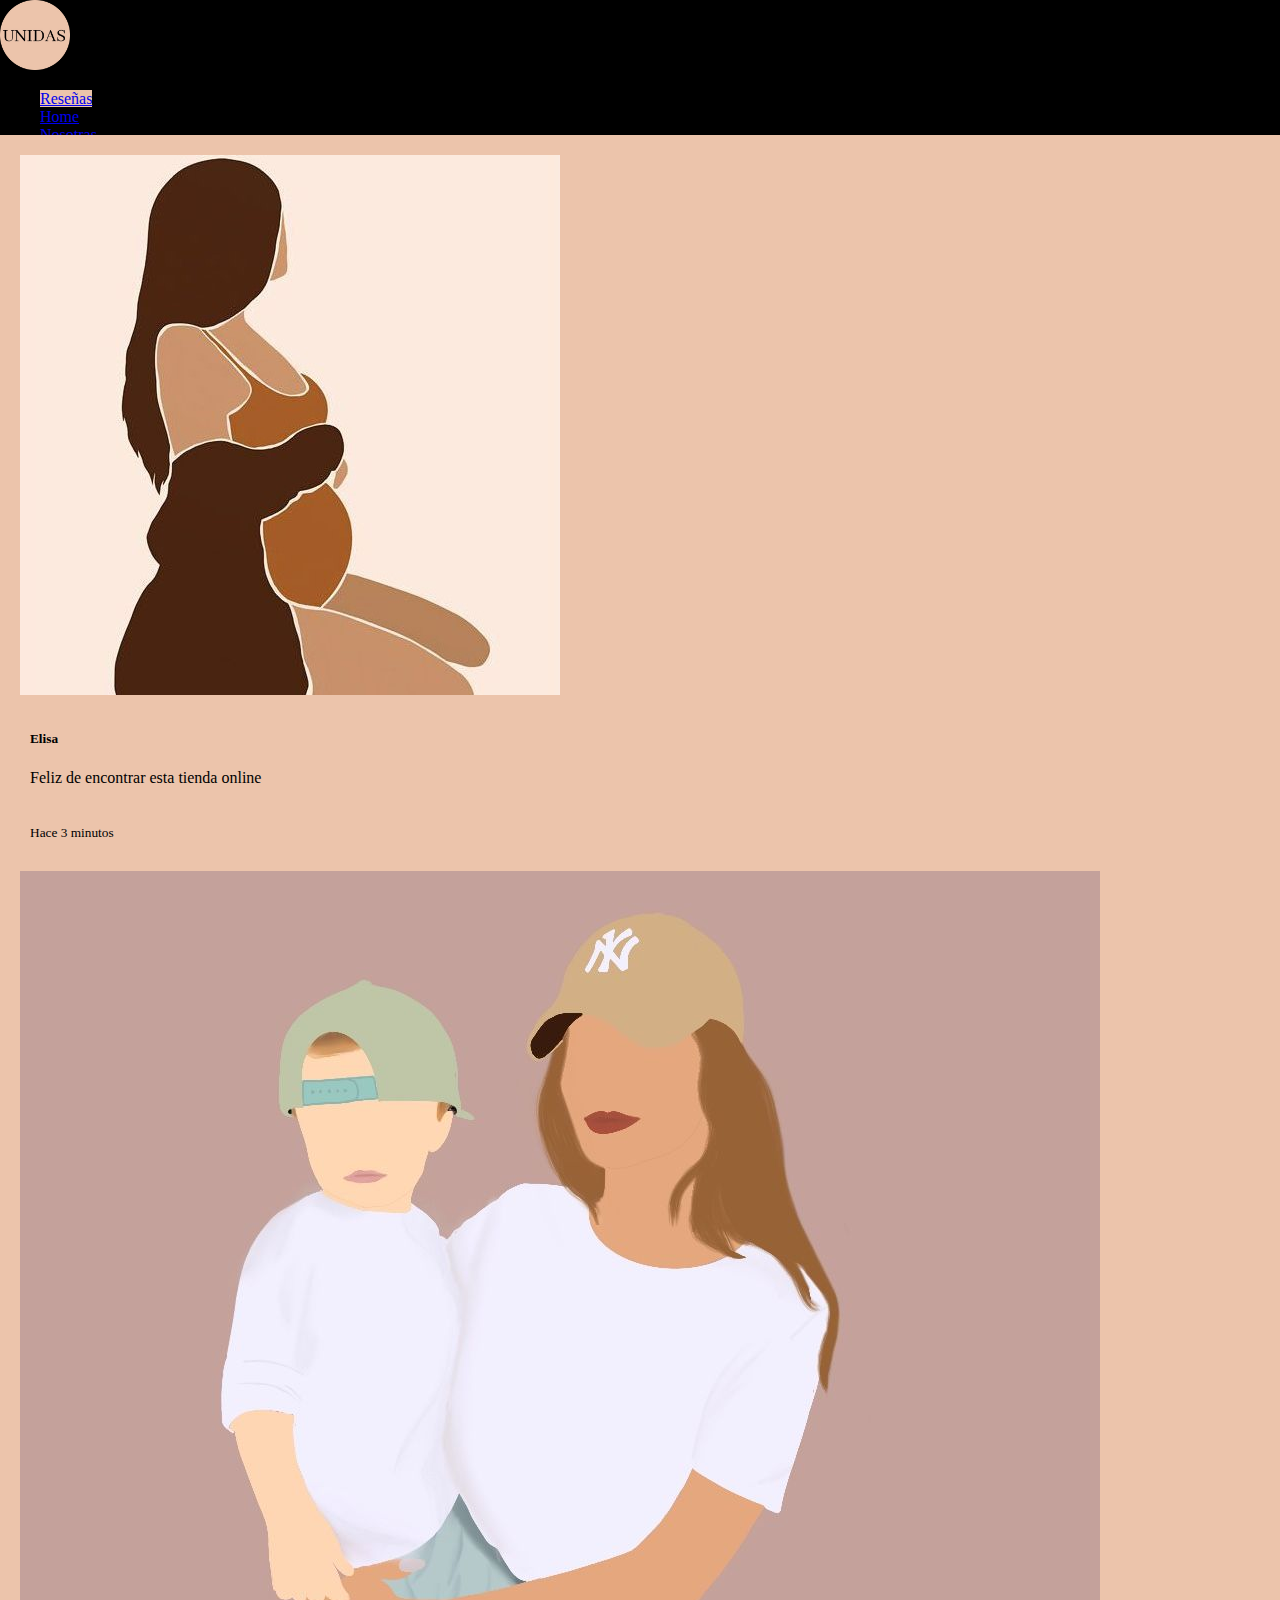
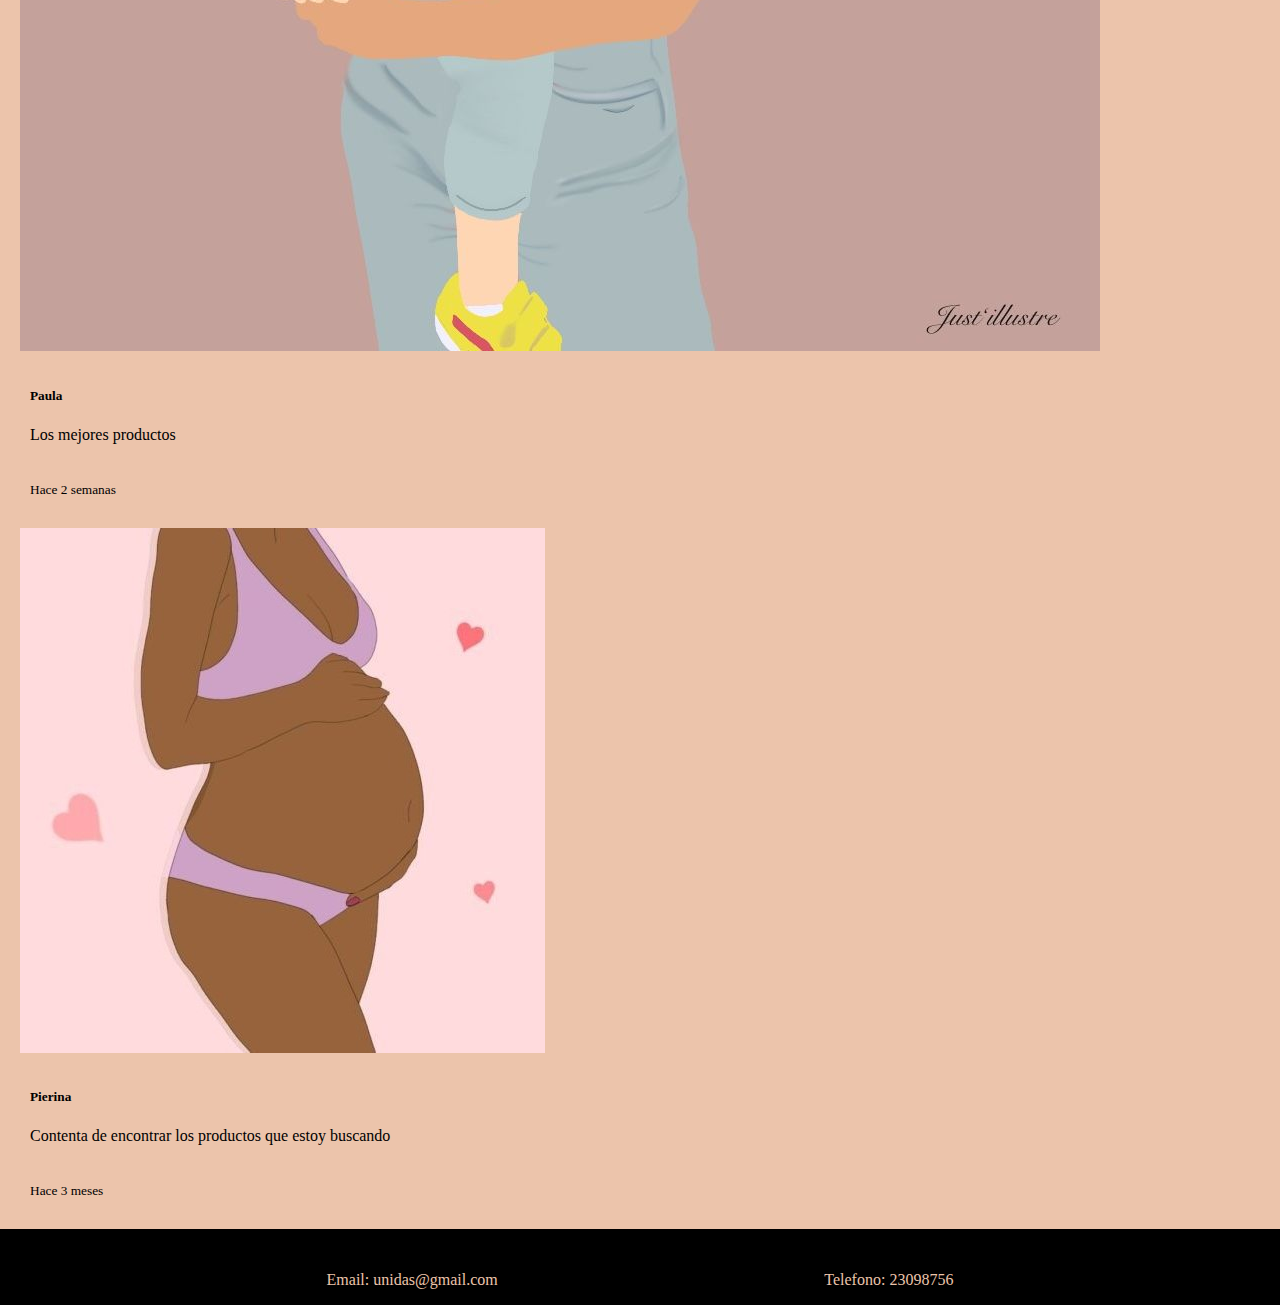
<file: resenias.html>
<!DOCTYPE html>
<html lang="en">
<head>
    <meta charset="UTF-8">
    <meta http-equiv="X-UA-Compatible" content="IE=edge">
    <meta name="viewport" content="width=device-width, initial-scale=1.0">
    <title>unidas</title>
    <meta name="description" content="Unidas es una página web dirigida a madres que quieren compartir experiencias, datos y sugerencias, de esta forma generando vínculos y amistades entre madres que comparten valores y formas de crianza.">
    <meta name="keywords"  content="unidas, madres, tienda, resenias, feedback, opiniones">
    <link href="https://cdn.jsdelivr.net/npm/bootstrap@5.2.0-beta1/dist/css/bootstrap.min.css" rel="stylesheet" integrity="sha384-0evHe/X+R7YkIZDRvuzKMRqM+OrBnVFBL6DOitfPri4tjfHxaWutUpFmBp4vmVor" crossorigin="anonymous">
    <link rel="stylesheet" href="style.css">
</head>
<body>
    <header>
        <nav class="container-fluid">
            <div class="row">
                <div class="navbar navbar-light">
                    <a class="navbar-brand" href="index.html">
                      <img src="img/logo.png" width="auto" height="70" alt="">
                    </a>
                </div>
            </div>
            <div clas="row">
                <ul class="nav nav-tabs" class="col-lg-12">
                    <li class="nav-item">
                      <a class="nav-link active" style="background-color:#ecc4ab" aria-current="page" href="#">Reseñas</a>
                    </li>
                    <li class="nav-item">
                        <a class="nav-link" href="index.html">Home</a>
                      </li>
                      <li class="nav-item">
                        <a class="nav-link" href="nosotras.html">Nosotras</a>
                      </li>
                    </li>
                    <li class="nav-item">
                      <a class="nav-link" href="tienda.html">Tienda</a>
                    </li>
                    <li class="nav-item">
                      <a class="nav-link" href="contactar.html">Contactar</a>
                    </li>
                  </ul>
            </div>
        </nav>
    </header>
    <main>
      <div class="card-group">
        <div class="card">
          <img class="card-img-top" src="img/fperfil1.jpg" alt="img-perfil-1">
          <div class="card-body">
            <h5 class="card-title">Elisa</h5>
            <p class="card-text">Feliz de encontrar esta tienda online</p>
          </div>
          <div class="card-footer">
            <small class="text-muted">Hace 3 minutos</small>
          </div>
        </div>
        <div class="card">
          <img class="card-img-top" src="img/fperfil2.jpg" alt="img-perfil-2">
          <div class="card-body">
            <h5 class="card-title">Paula</h5>
            <p class="card-text">Los mejores productos</p>
          </div>
          <div class="card-footer">
            <small class="text-muted">Hace 2 semanas</small>
          </div>
        </div>
        <div class="card">
          <img class="card-img-top" src="img/fperfil3.jpg" alt="img-perfil-3">
          <div class="card-body">
            <h5 class="card-title">Pierina</h5>
            <p class="card-text">Contenta de encontrar los productos que estoy buscando</p>
          </div>
          <div class="card-footer">
            <small class="text-muted">Hace 3 meses</small>
          </div>
        </div>
      </div>
    </main>
    <footer>
      <p>Email: unidas@gmail.com</p>
      <p>Telefono: 23098756</p>
  </footer>

    <script src="https://cdn.jsdelivr.net/npm/bootstrap@5.2.0-beta1/dist/js/bootstrap.bundle.min.js" integrity="sha384-pprn3073KE6tl6bjs2QrFaJGz5/SUsLqktiwsUTF55Jfv3qYSDhgCecCxMW52nD2" crossorigin="anonymous"></script>
</body>
</html>
</file>
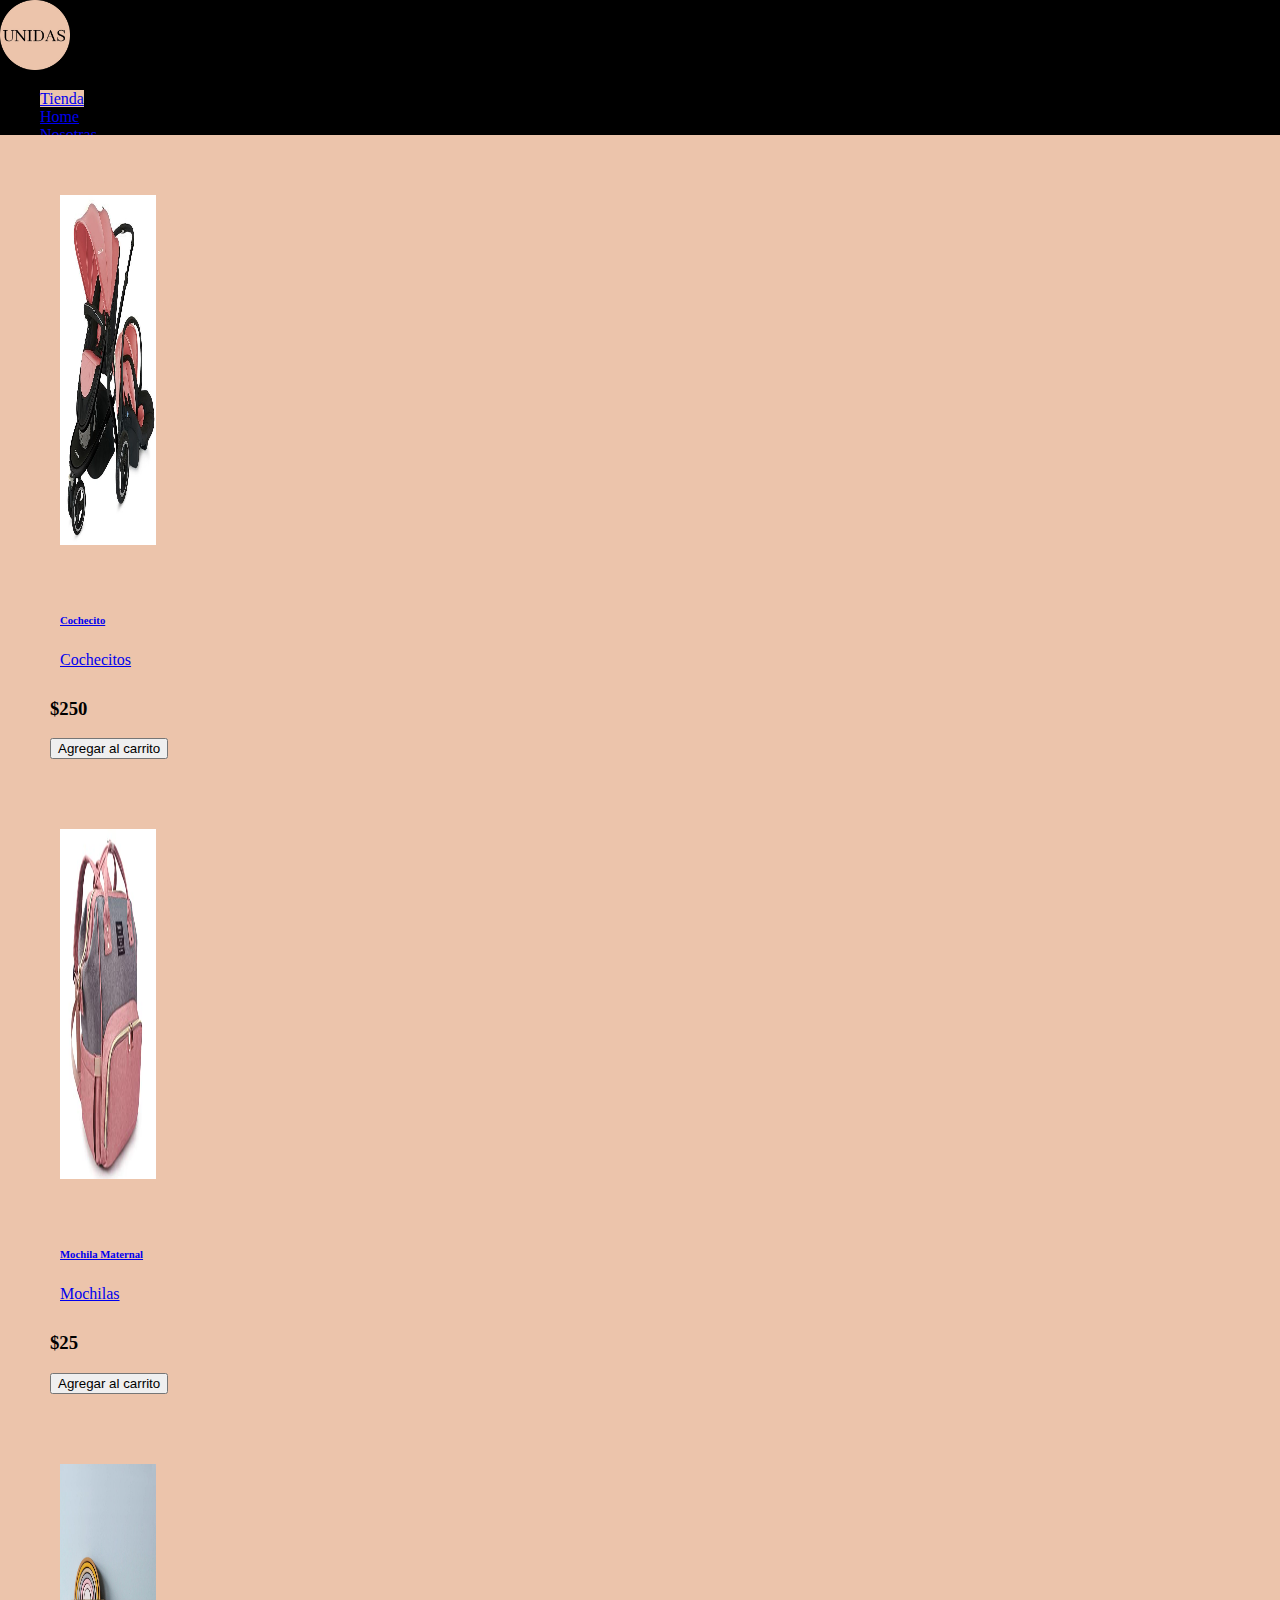
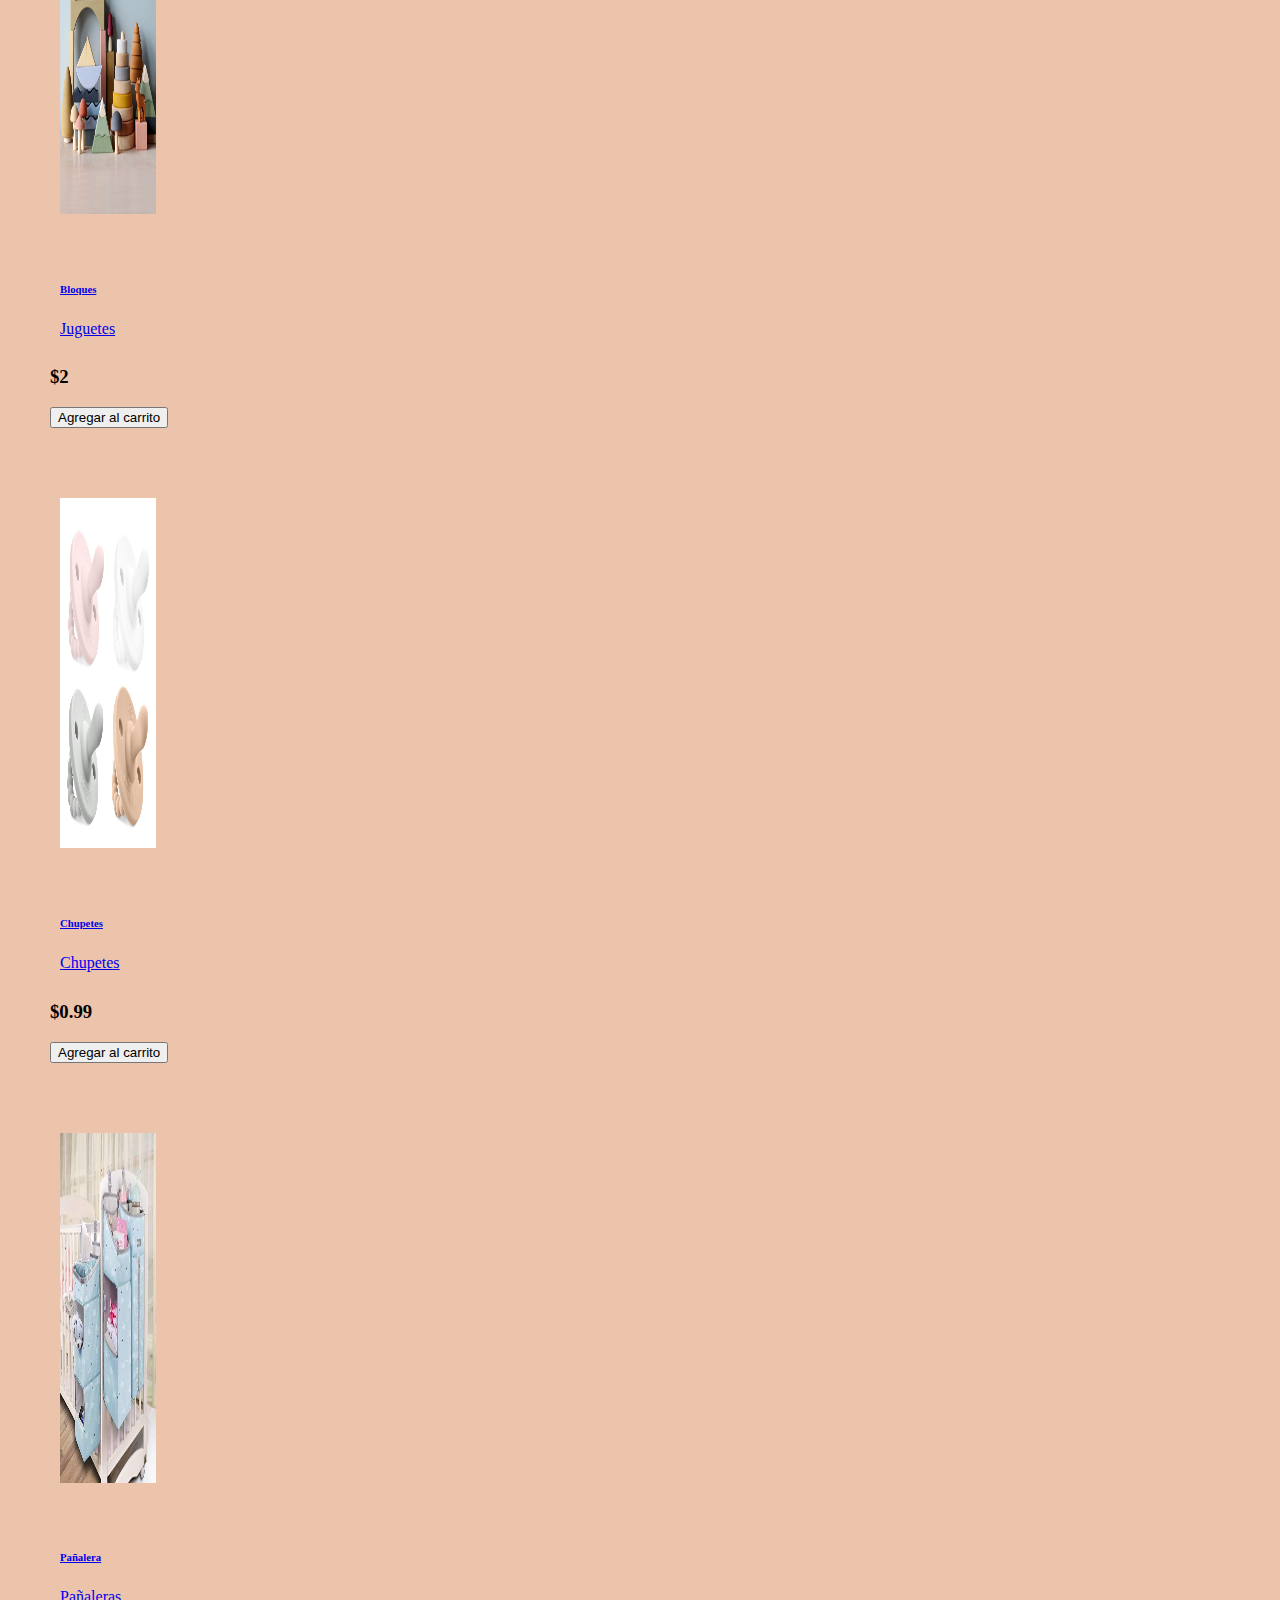
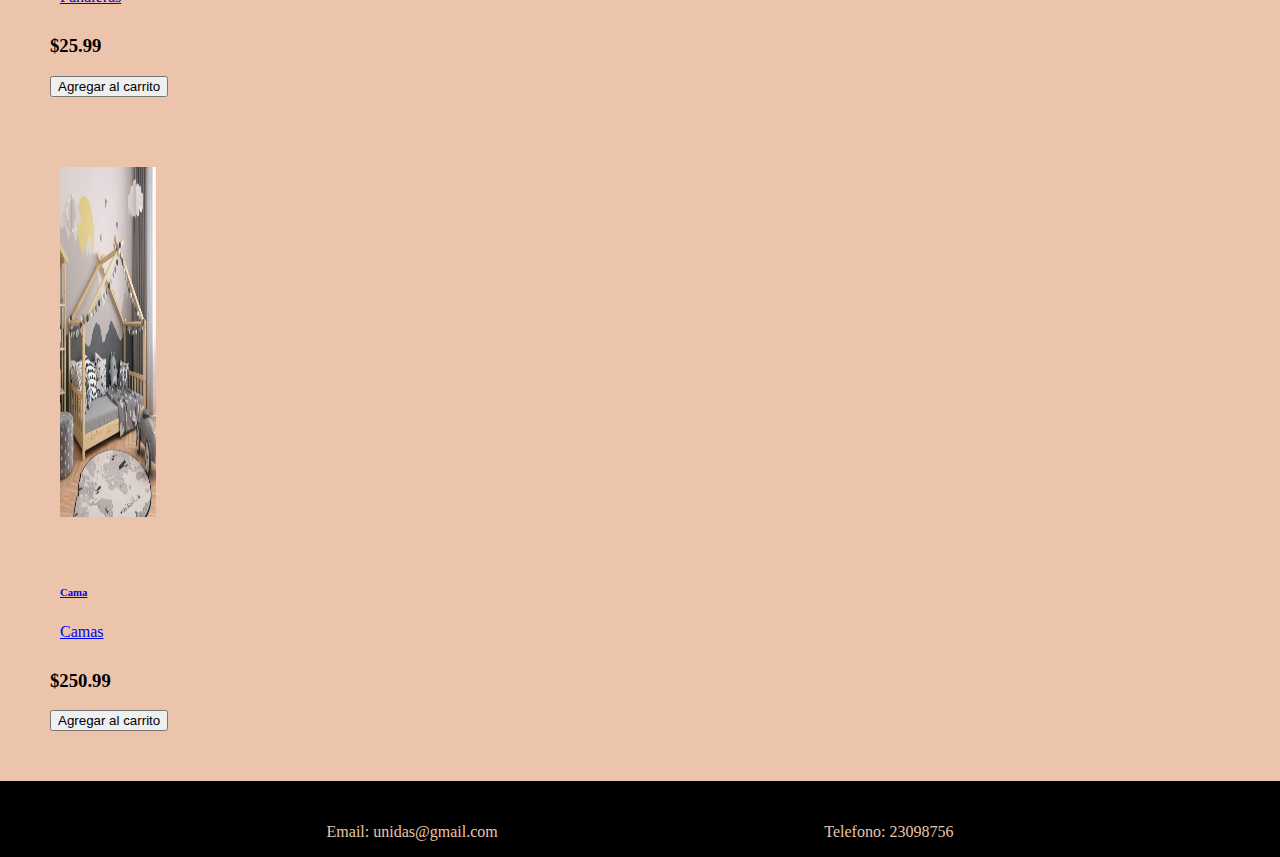
<file: tienda.html>
<!DOCTYPE html>
<html lang="en">
<head>
    <meta charset="UTF-8">
    <meta http-equiv="X-UA-Compatible" content="IE=edge">
    <meta name="viewport" content="width=device-width, initial-scale=1.0">
    <title>unidas</title>
    <meta name="description" content="Unidas es una página web dirigida a madres que quieren compartir experiencias, datos y sugerencias, de esta forma generando vínculos y amistades entre madres que comparten valores y formas de crianza.">
    <meta name="keywords"  content="unidas, madres, tienda, comprar, vender, venta, compra">
    <link href="https://cdn.jsdelivr.net/npm/bootstrap@5.2.0-beta1/dist/css/bootstrap.min.css" rel="stylesheet" integrity="sha384-0evHe/X+R7YkIZDRvuzKMRqM+OrBnVFBL6DOitfPri4tjfHxaWutUpFmBp4vmVor" crossorigin="anonymous">
    <link rel="stylesheet" href="style.css">
</head>
<body>
    <header>
        <nav class="container-fluid">
            <div class="row">
                <div class="navbar navbar-light">
                    <a class="navbar-brand" href="index.html">
                      <img src="img/logo.png" width="auto" height="70" alt="">
                    </a>
                </div>
            </div>
            <div clas="row">
                <ul class="nav nav-tabs" class="col-lg-12">
                    <li class="nav-item">
                      <a class="nav-link active" style="background-color:#ecc4ab" aria-current="page" href="#">Tienda</a>
                    </li>
                    <li class="nav-item">
                      <a class="nav-link" href="index.html">Home</a>
                    </li>
                    <li class="nav-item">
                        <a class="nav-link" href="nosotras.html">Nosotras</a>
                      </li>
                    <li class="nav-item">
                        <a class="nav-link" href="resenias.html">Reseñas</a>
                      </li>
                      <li class="nav-item">
                        <a class="nav-link" href="contactar.html">Contactar</a>
                      </li>
                  </ul>
            </div>
        </nav>
    </header>
    <main>
      <div class="container d-flex justify-content-center mt-50 mb-50">      
            <div class="row">
                <div class="col-md-4 mt-2">
                    <div class="card">
                        <div class="card-body">
                            <div class="card-img-actions"> 
                                <img src="img/product1.jpg" class="card-img img-fluid" width="96" height="350" alt="cochecito">
                            </div>
                        </div>

                        <div class="card-body bg-light text-center">
                            <div class="mb-2">
                                <h6 class="font-weight-semibold mb-2">
                                    <a href="#" class="text-default mb-2" data-abc="true">Cochecito</a>
                                </h6>
                                <a href="#" class="text-muted" data-abc="true">Cochecitos</a>
                            </div>
                            <h3 class="mb-0 font-weight-semibold">$250</h3>
                            <button type="button" class="btn bg-cart"><i class="fa fa-cart-plus mr-2"></i> Agregar al carrito</button>
                        </div>
                    </div>
                </div> 
                <div class="col-md-4 mt-2">
                    <div class="card">
                        <div class="card-body">
                            <div class="card-img-actions">
                                <img src="img/product2.jpg" class="card-img img-fluid" width="96" height="350" alt="mochila">
                            </div>
                        </div>
                        <div class="card-body bg-light text-center">
                            <div class="mb-2">
                                <h6 class="font-weight-semibold mb-2">
                                    <a href="#" class="text-default mb-2" data-abc="true">Mochila Maternal</a>
                                </h6>
                                <a href="#" class="text-muted" data-abc="true">Mochilas</a>
                            </div>
                            <h3 class="mb-0 font-weight-semibold">$25</h3>
                            <button type="button" class="btn bg-cart"><i class="fa fa-cart-plus mr-2"></i> Agregar al carrito</button>
                        </div>
                    </div>
                </div> 
                <div class="col-md-4 mt-2">
                    <div class="card">
                        <div class="card-body">
                            <div class="card-img-actions">
                                <img src="img/product6.jpg" class="card-img img-fluid" width="96" height="350" alt="bloques de juguete">
                            </div>
                        </div>
                        <div class="card-body bg-light text-center">
                            <div class="mb-2">
                                <h6 class="font-weight-semibold mb-2">
                                    <a href="#" class="text-default mb-2" data-abc="true">Bloques</a>
                                </h6>
                                <a href="#" class="text-muted" data-abc="true">Juguetes</a>
                            </div>
                            <h3 class="mb-0 font-weight-semibold">$2</h3>
                            <button type="button" class="btn bg-cart"><i class="fa fa-cart-plus mr-2"></i> Agregar al carrito</button>
                        </div>
                    </div>
                </div> 
                <div class="col-md-4 mt-2">
                    <div class="card">
                        <div class="card-body">
                            <div class="card-img-actions">
                                <img src="img/product3.jpg" class="card-img img-fluid" width="96" height="350" alt="chupetes">
                            </div>
                        </div>
                        <div class="card-body bg-light text-center">
                            <div class="mb-2">
                                <h6 class="font-weight-semibold mb-2">
                                    <a href="#" class="text-default mb-2" data-abc="true">Chupetes</a>
                                </h6>
                                <a href="#" class="text-muted" data-abc="true">Chupetes</a>
                            </div>
                            <h3 class="mb-0 font-weight-semibold">$0.99</h3>
                            <button type="button" class="btn bg-cart"><i class="fa fa-cart-plus mr-2"></i> Agregar al carrito</button>
                        </div>
                    </div>           
                </div> 
                <div class="col-md-4 mt-2">
                    <div class="card">
                        <div class="card-body">
                            <div class="card-img-actions">
                                <img src="img/product4.jpg" class="card-img img-fluid" width="96" height="350" alt="pañalera">
                            </div>
                        </div>
                        <div class="card-body bg-light text-center">
                            <div class="mb-2">
                                <h6 class="font-weight-semibold mb-2">
                                    <a href="#" class="text-default mb-2" data-abc="true">Pañalera</a>
                                </h6>
                                <a href="#" class="text-muted" data-abc="true">Pañaleras</a>
                            </div>
                            <h3 class="mb-0 font-weight-semibold">$25.99</h3>
                            <button type="button" class="btn bg-cart"><i class="fa fa-cart-plus mr-2"></i> Agregar al carrito</button>
                        </div>
                    </div>
                </div> 
                <div class="col-md-4 mt-2">
                    <div class="card">
                        <div class="card-body">
                            <div class="card-img-actions">
                                <img src="img/product5.jpg" class="card-img img-fluid" width="96" height="350" alt="cama">
                            </div>
                        </div>
                        <div class="card-body bg-light text-center">
                            <div class="mb-2">
                                <h6 class="font-weight-semibold mb-2">
                                    <a href="#" class="text-default mb-2" data-abc="true">Cama</a>
                                </h6>
                                <a href="#" class="text-muted" data-abc="true">Camas</a>
                            </div>
                            <h3 class="mb-0 font-weight-semibold">$250.99</h3>
                            <button type="button" class="btn bg-cart"><i class="fa fa-cart-plus mr-2"></i> Agregar al carrito</button>
                        </div>
                    </div>
                </div> 
            </div>
        </div>
    </main>
    <footer>
        <p>Email: unidas@gmail.com</p>
        <p>Telefono: 23098756</p>
    </footer>
    <script src="https://cdn.jsdelivr.net/npm/bootstrap@5.2.0-beta1/dist/js/bootstrap.bundle.min.js" integrity="sha384-pprn3073KE6tl6bjs2QrFaJGz5/SUsLqktiwsUTF55Jfv3qYSDhgCecCxMW52nD2" crossorigin="anonymous"></script>
</body>
</html>
</file>
<file: style.css>
@import url("https://fonts.googleapis.com/css2?family=Poppins:wght@400;500&display=swap");
html, body {
  height: 100%;
  width: 100%;
  padding: 0%;
  margin: 0%;
}

body {
  display: flex;
  flex-direction: column;
}

header {
  height: 135px;
  background-color: rgb(0, 0, 0);
}
header nav {
  height: 100%;
  width: 100%;
}

section {
  height: auto;
  background-color: #ecc4ab;
  border: 2px solid black;
}
section div {
  margin: 2.5%;
}

main {
  height: auto;
  background-color: #ecc4ab;
}
main div {
  padding-top: 10px;
  padding-left: 10px;
  padding-right: 10px;
  padding-bottom: 10px;
}
main #contactform {
  height: 500px;
  display: flex;
  flex-direction: column;
  justify-content: center;
}

footer {
  height: auto;
  background-color: rgb(0, 0, 0);
  color: #ecc4ab;
  display: flex;
  flex-direction: row;
  justify-content: space-evenly;
  padding-top: 2%;
}/*# sourceMappingURL=style.css.map */
</file>
